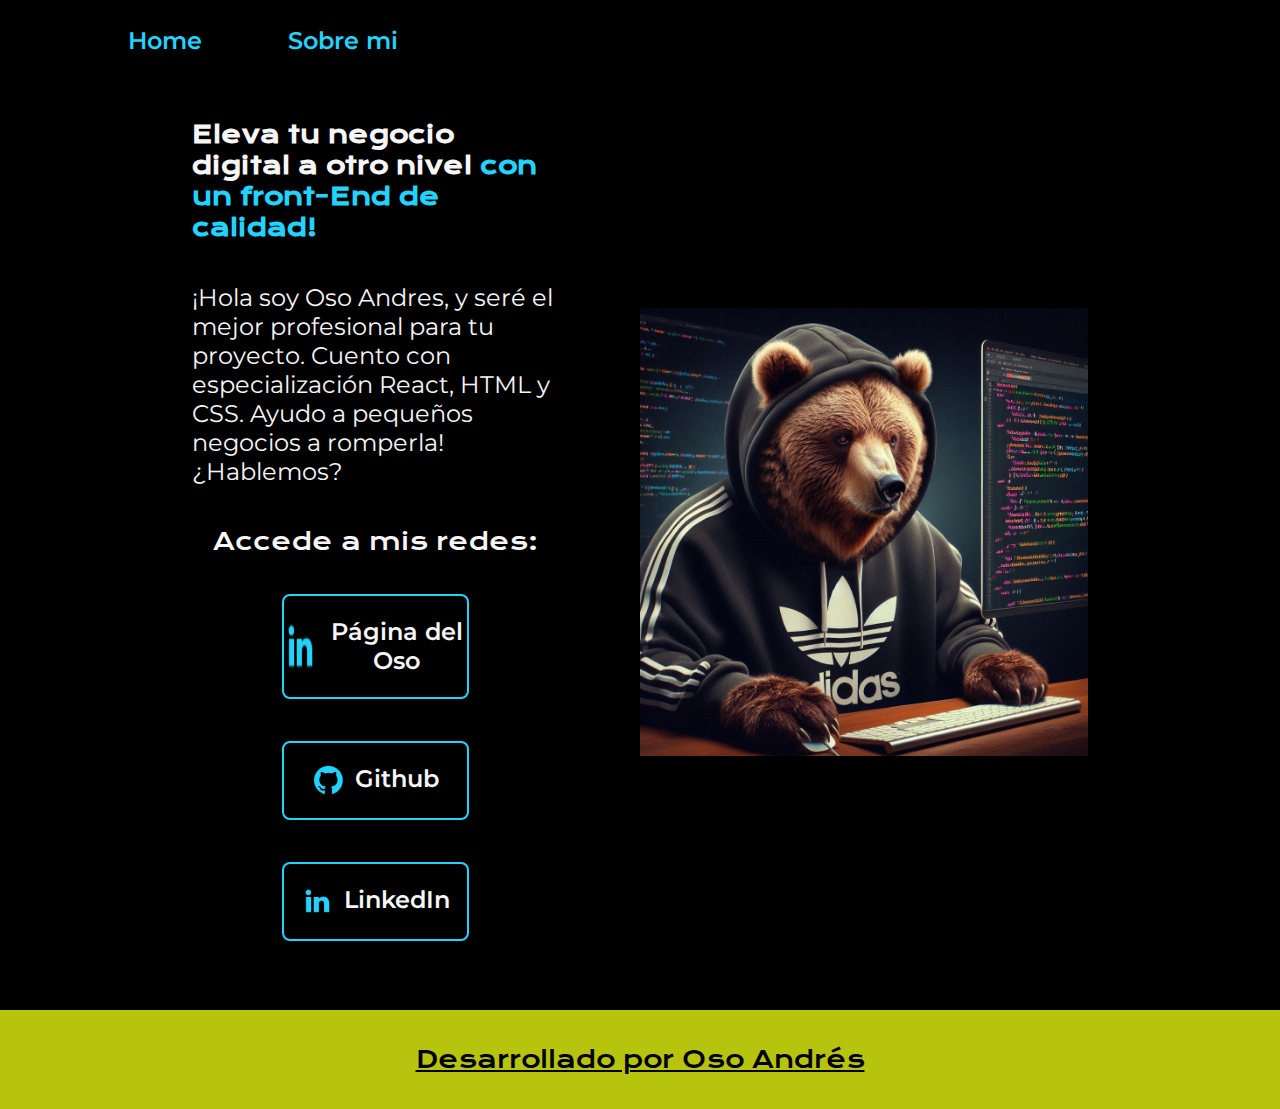
<file: index.html>
<!DOCTYPE html>
<html lang="es">
<head>
    <meta charset="UTF-8">
    <meta name="viewport" content="width=device-width, initial-scale=1.0">
    <title>Portafolio</title>
    <link rel="stylesheet" href="./styles/style.css">


</head>
<body>
    <header class="header">
        <nav class="header__menu">
            <a class="header__menu__link" href="index.html">Home</a>
            <a class="header__menu__link" href="about.html">Sobre mi</a>
        </nav>
    </header>
    <main class="presentacion">
        <section class="presentacion__contenido">
            <h1 class="presentacion__contenido__titulo">
                Eleva tu negocio digital a otro nivel 
                <strong class="título-destaque">con un front-End de calidad!
                </strong></h1>
                <p class="presentacion__contenido__texto">¡Hola soy Oso Andres, 
                    y seré el mejor profesional para tu proyecto. 
                    Cuento con especialización React, HTML y CSS. Ayudo a pequeños negocios a romperla! 
                    ¿Hablemos?

                </p>
                <div class="presentacion__enlaces">
                    <h2 class="presentacion__enlaces__subtitulo">Accede a mis redes:</h2>
                    <a class="presentacion__enlaces__link" href="//www.osofactory.cl/">
                        <img src="./assets/linkedin.png">
                        Página del Oso</a>
                    <a class="presentacion__enlaces__link" href="https://www.github.com/">
                        <img src="./assets/github.png">
                        Github</a>
                    <a class="presentacion__enlaces__link" href="https://www.linkedin.com/in/carlos-sepulveda-rodriguez-91b96547/">
                        <img src="./assets/linkedin.png">
                        LinkedIn</a>
                </div>
            </section>
            <img class="presentacion__imagen" src="mi_imagen.jpeg" alt="Imagen del oso programando">
    </main>
    <footer class="footer">
        <p>Desarrollado por Oso Andrés</p>
    </footer>
</body>
</html>
</file>
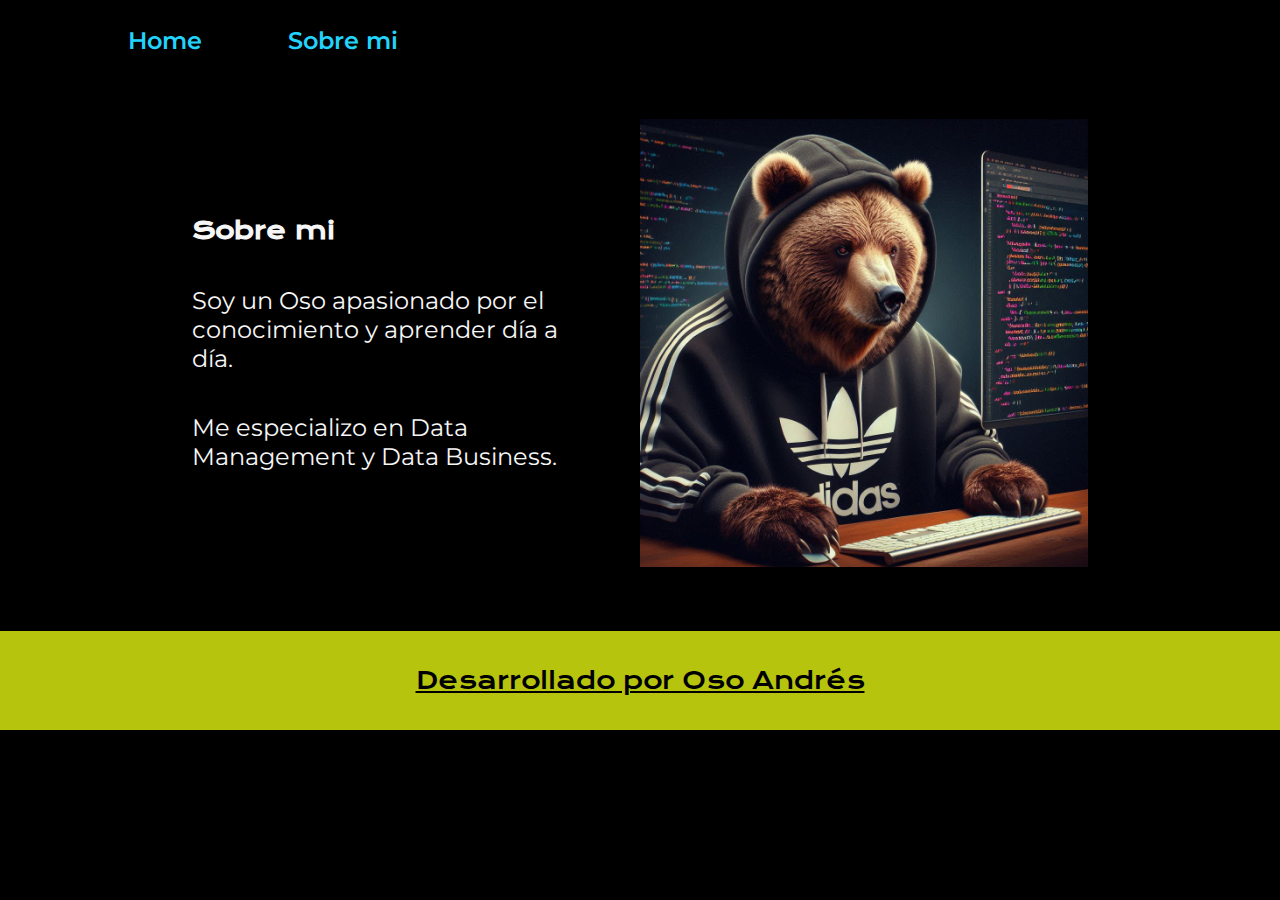
<file: about.html>
<!DOCTYPE html>
<html lang="es-mx">
<head>
    <meta charset="UTF-8">
    <meta name="viewport" content="width=device-width, initial-scale=1.0">
    <title>Sobre mi</title>
    <link rel="stylesheet" href="./styles/style.css">
</head>
<body>
    <header class="header">
        <nav class="header__menu">
            <a class="header__menu__link" href="index.html">Home</a>
            <a class="header__menu__link" href="about.html">Sobre mi</a>
        </nav>
    </header>
    <main class="presentacion">

        <section class="presentacion__contenido">
            <h1 class="presentacion__contenido__titulo">Sobre mi</h1>
            <p class="presentacion__contenido__texto">Soy un Oso apasionado por el conocimiento y aprender día a día.</p>
            <p class="presentacion__contenido__texto">Me especializo en Data Management y Data Business.</p>
        </section>
        <img class="presentacion__imagen" src="mi_imagen.jpeg" alt="Imagen del oso programando">

    </main>
    <footer class="footer">
        <p>Desarrollado por Oso Andrés</p>
    </footer>
</body>
</html>
</file>
<file: styles/style.css>
@import url('https://fonts.googleapis.com/css2?family=Krona+One&family=Montserrat:ital,wght@0,100..900;1,100..900&display=swap');


:root{
    --color-primario: #000000;
    --color-secundario: #f6f6f6;
    --color-terciario: #22d4fd;
    --color-footer: #b7c40d;
    --color-hover: #272727;


    --fuente-montserrat: "Montserrat", sans serif;
    --fuente-krona: "Krona One", sans serif;
}
* {
    padding: 0;
    margin: 0;
}


body {
    box-sizing: border-box;
    background-color: var(--color-primario);
    color:var(--color-secundario);
}

.header{
    padding: 2% 0% 0% 10%;
}

.header__menu{
    display: flex;
    gap: 86px;
}

.header__menu__link{
    font-family: var(--fuente-montserrat);
    font-size: 1.5rem;
    font-weight: 600;
    color: var(--color-terciario);
    text-decoration: none;
}


.presentacion{
    display: flex;
    align-items: center;
    padding: 5% 15%;
    justify-content: space-between;
    gap: 82px;
}

.presentacion__contenido{
    width: 50%;
    display: flex;
    flex-direction: column;
    gap: 40px;
}

.presentacion__contenido__titulo{
    font-size: 1.5rem;
    font-family: var(--fuente-krona);
}

.título-destaque{
    color: var(--color-terciario);
}

.presentacion__contenido__texto{
    font-size: 1.5rem;
    font-family: var(--fuente-montserrat);
}

.presentacion__enlaces{
    display: flex;
    justify-content: space-between;
    flex-direction: column;
    align-items: center;
    gap: 32px;
}

.presentacion__enlaces__subtitulo{
    font-family: var(--fuente-krona);
    font-size: 1.5rem;
    font-weight: 400;
}


.presentacion__enlaces__link{
    width: 50%;
    text-align: center;
    padding: 21.5px 0;
    margin: 5px;
    border-radius: 8px;
    font-family: var(--fuente-montserrat);
    font-size: 1.5rem;
    font-weight: 600;
    text-decoration: none;
    color: var(--color-secundario);
    border: 2px solid var(--color-terciario);
    display: flex;
    justify-content: center;
    gap: 10px;
}

.presentacion__enlaces__link:hover{

    background-color: var(--color-hover);
    gap: 7px;
}

.presentacion__imagen{
    width: 50%;
}

.footer{
    background-color: var(--color-footer);
    padding: 34px;
    color: var(--color-primario);
    text-align: center;
    font-family: var(--fuente-krona);
    font-size: 1.5rem;
    font-weight: 400;
    text-decoration: underline;
}


@media (max-width: 1200px){

    .header{
        padding: 10%;
    }

    .header__menu{
        justify-content: center;
    }
    .presentacion{
        flex-direction: column-reverse;
        padding: 5%;
    }

    .presentacion__contenido{
        width: auto;
    }
}
</file>
